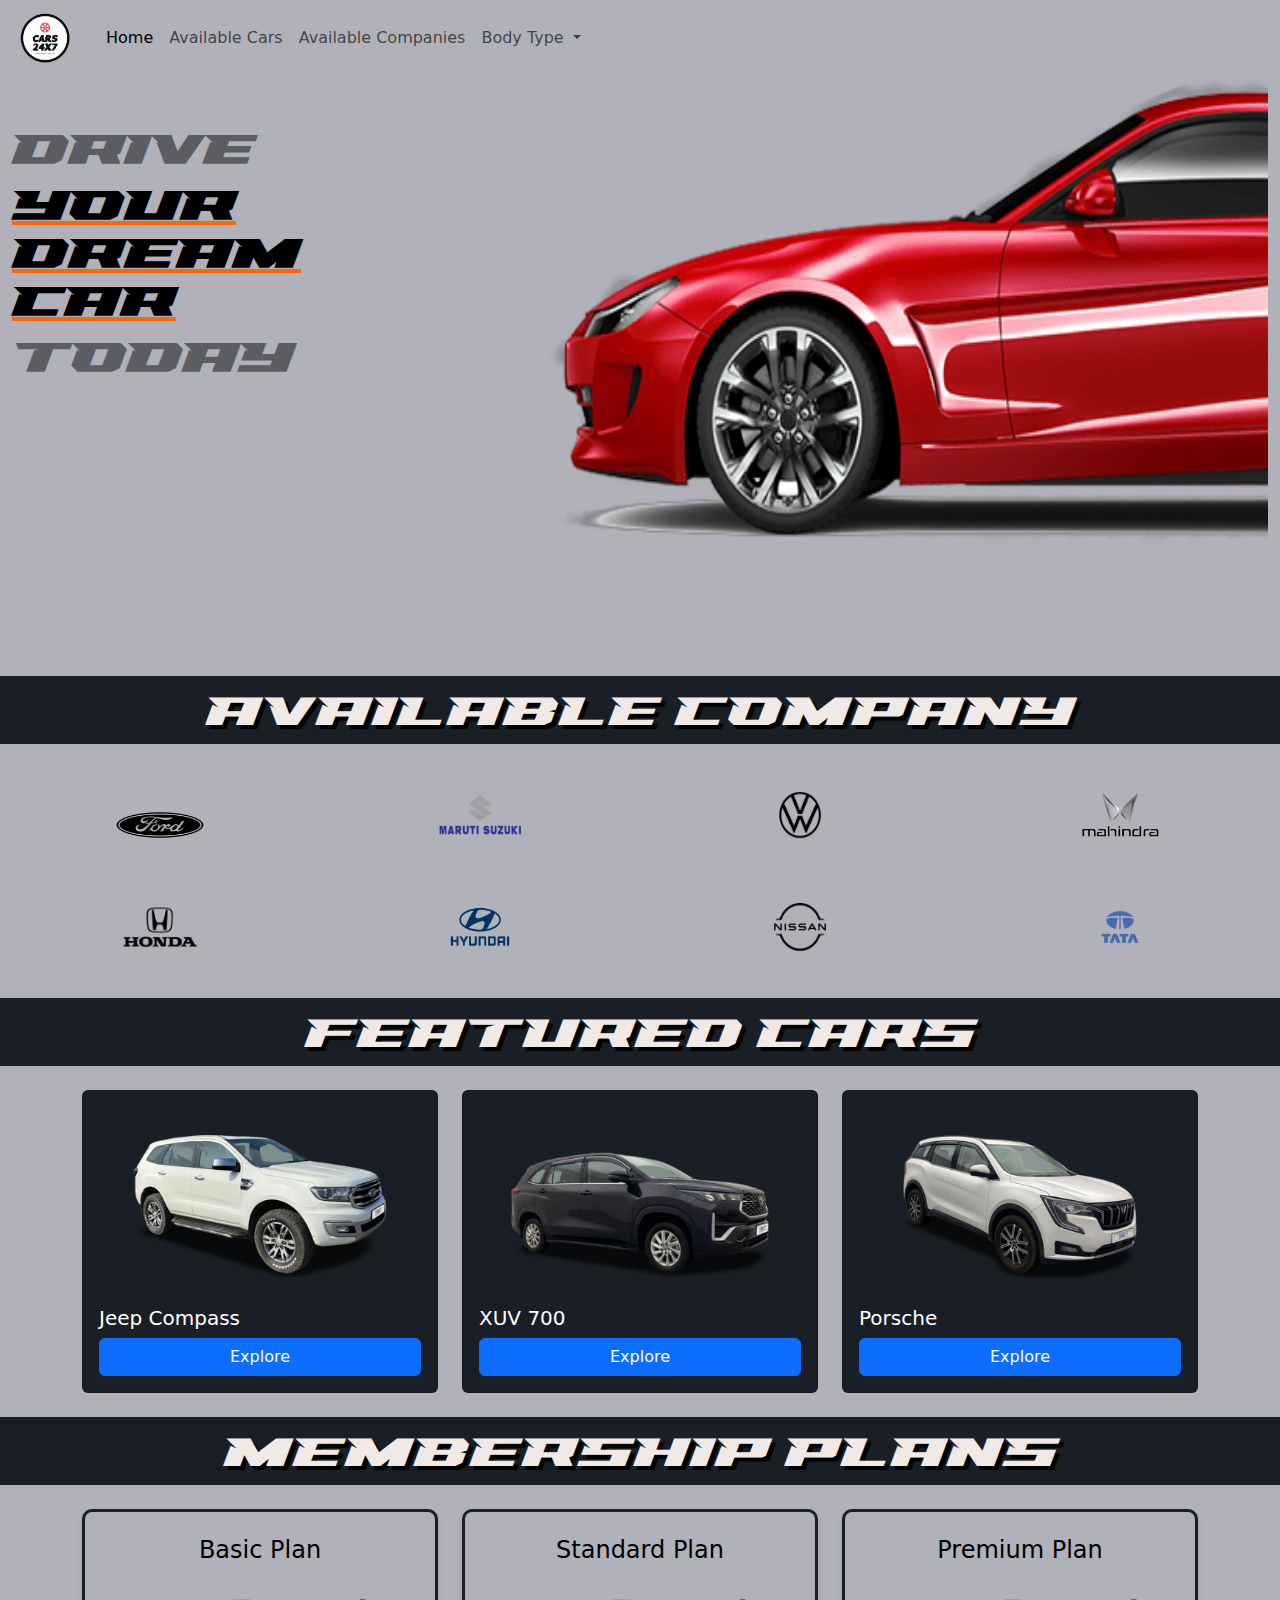
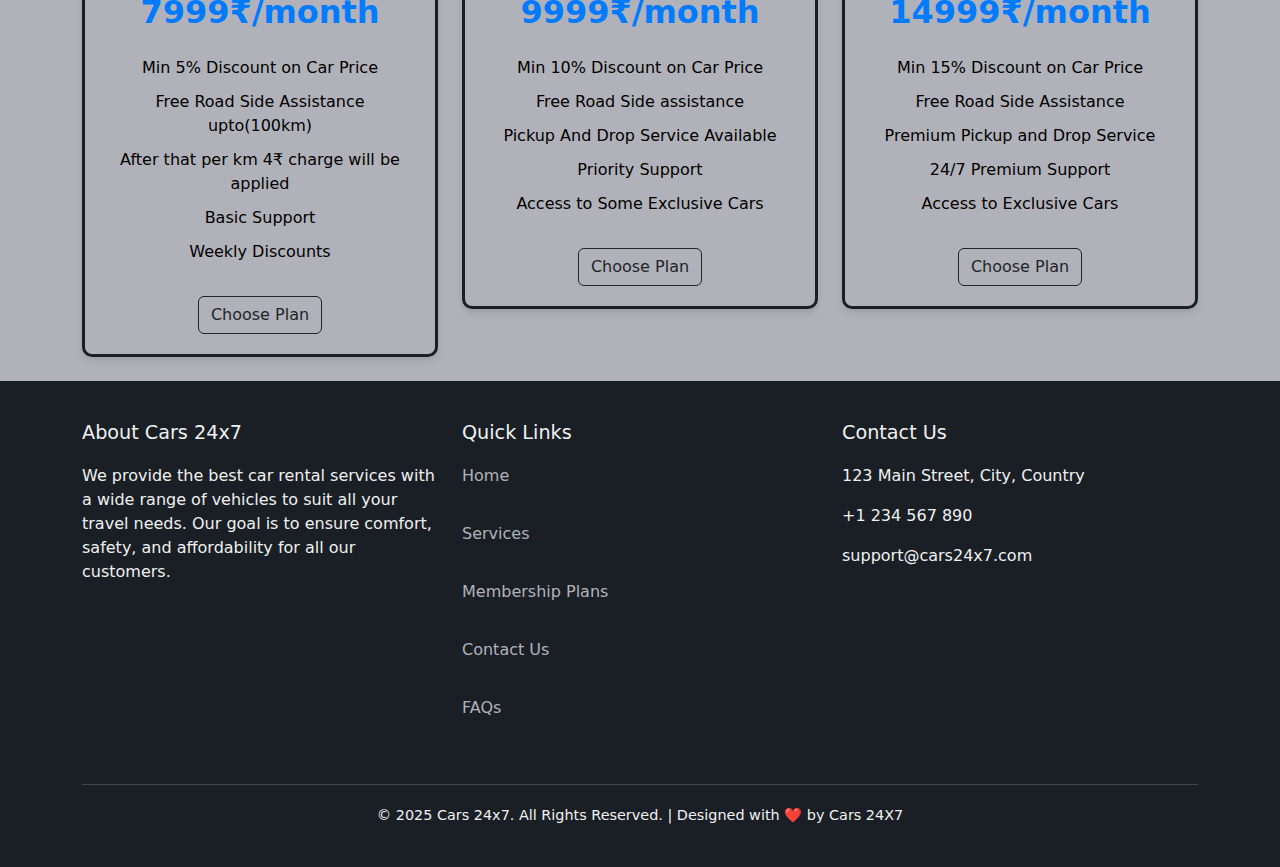
<file: index.html>
<!DOCTYPE html>
<html lang="en">
<head>
    <meta charset="UTF-8">
    <meta name="viewport" content="width=device-width, initial-scale=1.0">
    <title>Cars 24x7</title>
    <link rel="stylesheet" href="bootstrap-5.3.3-dist/css/bootstrap.min.css">
    <link rel="stylesheet" href="style.css">
</head>
<body>
<!-- Navbar -->
<nav class="navbar navbar-expand-lg navbar-light sticky-top" style="background-color: #b1b2b9;">
    <a class="navbar-brand" href="#"><img src="images/file.png" class="logo" alt=""></a>
    <div class="container-fluid">
        <button class="navbar-toggler" type="button" data-bs-toggle="collapse" data-bs-target="#navbarSupportedContent" aria-controls="navbarSupportedContent" aria-expanded="false" aria-label="Toggle navigation">
                <span class="navbar-toggler-icon"></span>
            </button>
        <div class="collapse navbar-collapse" id="navbarSupportedContent">
            <ul class="navbar-nav me-auto mb-2 mb-lg-0">
                <li class="nav-item">
                    <a class="nav-link active text-center" aria-current="page" href="index.html">Home</a>
                </li>
                <li class="nav-item">
                    <a class="nav-link" href="available-cars.html">Available Cars</a>
                </li>
                <li class="nav-item">
                    <a class="nav-link" href="#acom">Available Companies</a>
                </li>
                <li class="nav-item dropdown">
                    <a class="nav-link dropdown-toggle" href="#" role="button" data-bs-toggle="dropdown" aria-expanded="false">
                      Body Type
                    </a>
                    <ul class="dropdown-menu">
                      <li><a class="dropdown-item" href="mg-hactor.html">mg-hactor</a></li>
                      <li><a class="dropdown-item" href="#">SUV</a></li>
                      <li><a class="dropdown-item" href="#">Hatchback</a></li>
                    </ul>
                  </li>
            </ul>
        </div>
    </div>
</nav>

<!-- Main banner -->
<div class="hero-main container-fluid">
    <div class="row">
        <div class="col-5 pt-5">
            <h1 class="hero-head">Drive </h1>
            <h1 class="hero-head" id="slogan"><u id="line">Your Dream <br>Car</u></h1>
            <h1 class="hero-head">Today</h1>
        </div>
        <div class="col-7 hero-div">
            <img src="images/cars/hero section/(resize-1).png" class="hero img-fluid" alt="Hero Car">
        </div>
    </div>
</div>

<!-- Available Company Section -->
<h1 class="card-heading-2" style="color: #f0e9e6; background-color: #191f25;" id="acom">Available Company</h1>

<!-- Company Logos -->
<div class="logo-main" style="background-color: #b1b2b9;">
    <div class="container-fluid">
        <div class="row justify-content-center">
            <div class="col-3 text-center p-3">
                <a href="available-cars.html">
                    <img src="images/cars/car-logo/[CITYPNG.COM]Ford Black Logo Download PNG - 2000x2000.png" class="logo-img logo-hover img-fluid" id="ford" alt="Renault">
                </a>
            </div>
            <div class="col-3 text-center p-3">
                <a href="available-cars.html">
                    <img src="images/cars/car-logo/12330d28-b357-4010-8d0c-6141a3f82e48MARUTISUZUKI17.webp" class="logo-img logo-hover img-fluid" alt="Maruti Suzuki">
                </a>
            </div>
            <div class="col-3 text-center p-3">
                <a href="available-cars.html">
                    <img src="images/cars/car-logo/3aae5d3e-a633-4ea5-8157-ad8f4d5fb79cVOLKSWAGENnew.webp" class="logo-img logo-hover img-fluid" alt="Volkswagen">
                </a>
            </div>
            <div class="col-3 text-center p-3">
                <a href="available-cars.html">
                    <img src="images/cars/car-logo/6c77d5ff-f3be-4c85-a870-6b1a2b2957f9Mahindranew.webp" class="logo-img logo-hover img-fluid" alt="Mahindra">
                </a>
            </div>
            <div class="col-3 text-center p-3">
                <a href="available-cars.html">
                    <img src="images/cars/car-logo/b391b164-ebad-421a-9c8d-164c2adfb58dHONDAnew.webp" class="logo-img logo-hover img-fluid" alt="Honda">
                </a>
            </div>
            <div class="col-3 text-center p-3">
                <a href="available-cars.html">
                    <img src="images/cars/car-logo/b62fd2e2-d183-49f0-a09a-c22dfe30f724HYUNDAInew.webp" class="logo-img logo-hover img-fluid" alt="Hyundai">
                </a>
            </div>
            <div class="col-3 text-center p-3">
                <a href="available-cars.html">
                    <img src="images/cars/car-logo/c3bdf66b-e0b8-4d33-80dc-4f931e15b23eNISSANnew.webp" class="logo-img logo-hover img-fluid" alt="Nissan">
                </a>
            </div>
            <div class="col-3 text-center p-3">
                <a href="available-cars.html">
                    <img src="images/cars/car-logo/tata.png" class="logo-img logo-hover img-fluid" alt="Tata">
                </a>
            </div>
        </div>
    </div>
</div>

<!-- Featured Cars -->
<h1 class="card-heading-2 text-center " id="company">Featured Cars</h1>

<div class="feature-card py-4" style="background-color: #b1b2b9;">
    <div class="container">
        <div class="row g-4">
            <div class="col-12 col-md-6 col-lg-4">
                <div class="card h-100  feature-car">
                    <img src="images/cars/endeavour.webp" class="card-img-top img-fluid" alt="Jeep Compass">
                    <div class="card-body">
                        <h5 class="feature-title">Jeep Compass</h5>
                        <a href="#" class="btn btn-primary w-100">Explore</a>
                    </div>
                </div>
            </div>
            <div class="col-12 col-md-6 col-lg-4">
                <div class="card h-100  feature-car">
                    <img src="images/cars/innova hycross.webp" class="card-img-top img-fluid" alt="XUV 700">
                    <div class="card-body">
                        <h5 class="feature-title">XUV 700</h5>
                        <a href="#" class="btn btn-primary w-100">Explore</a>
                    </div>
                </div>
            </div>
            <div class="col-12 col-md-6 col-lg-4">
                <div class="card h-100  feature-car">
                    <img src="images/cars/xuv700.webp" class="card-img-top img-fluid" alt="Porsche">
                    <div class="card-body">
                        <h5 class="feature-title">Porsche</h5>
                        <a href="#" class="btn btn-primary w-100">Explore</a>
                    </div>
                </div>
            </div>
        </div>
    </div>
</div>

<!-- Membership Plans -->
<h1 class="card-heading-2" id="company">Membership Plans</h1>
<div style="background-color: #b1b2b9;">
<div class="container pt-4">
    
    <div class="row justify-content-center">
        <!-- Basic Plan -->
        <div class="col-12 col-md-4 mb-4">
            <div class="membership-card plan">
                <div class="membership-header">Basic Plan</div>
                <div class="membership-price">7999&#8377;/month</div>
                <ul class="membership-list">
                    <li>Min 5% Discount on Car Price</li>
                    <li>Free Road Side Assistance upto(100km)</li>
                    <li>After that per km 4&#8377; charge will be applied</li>
                    <li>Basic Support</li>
                    <li>Weekly Discounts</li>
                </ul>
                <button class="btn btn-outline-dark mt-3">Choose Plan</button>
            </div>
        </div>
        <!-- Standard Plan -->
        <div class="col-12 col-md-4 mb-4">
            <div class="membership-card plan">
                <div class="membership-header">Standard Plan</div>
                <div class="membership-price">9999&#8377;/month</div>
                <ul class="membership-list">
                    <li>Min 10% Discount on Car Price</li>
                    <li>Free Road Side assistance</li>
                    <li>Pickup And Drop Service Available</li>
                    <li>Priority Support</li>
                    <li>Access to Some Exclusive Cars</li>
                </ul>
                <button class="btn btn-outline-dark mt-3">Choose Plan</button>
            </div>
        </div>
        <!-- Premium Plan -->
        <div class="col-12 col-md-4 mb-4">
            <div class="membership-card plan">
                <div class="membership-header">Premium Plan</div>
                <div class="membership-price">14999&#8377;/month</div>
                <ul class="membership-list">
                    <li>Min 15% Discount on Car Price</li>
                    <li>Free Road Side Assistance</li>
                    <li>Premium Pickup and Drop Service</li>
                    <li>24/7 Premium Support</li>
                    <li>Access to Exclusive Cars</li>
                </ul>
                <button class="btn btn-outline-dark mt-3">Choose Plan</button>
            </div>
        </div>
    </div>
</div>
</div>

<!-- Footer -->
<footer class="footer">
    <div class="container">
        <div class="row">
            <div class="col-12 col-md-4 mb-4">
                <h5>About Cars 24x7</h5>
                <p>We provide the best car rental services with a wide range of vehicles to suit all your travel needs. Our goal is to ensure comfort, safety, and affordability for all our customers.</p>
            </div>
            <div class="col-12 col-md-4 mb-4">
                <h5>Quick Links</h5>
                <a href="index.html">Home</a><br>
                <a href="#services">Services</a><br>
                <a href="#membership">Membership Plans</a><br>
                <a href="#contact">Contact Us</a><br>
                <a href="#faq">FAQs</a>
            </div>
            <div class="col-12 col-md-4 mb-4">
                <h5>Contact Us</h5>
                <p><i class="bi bi-geo-alt-fill"></i> 123 Main Street, City, Country</p>
                <p><i class="bi bi-telephone-fill"></i> +1 234 567 890</p>
                <p><i class="bi bi-envelope-fill"></i> support@cars24x7.com</p>
                <div class="social-icons">
                    <a href="#" aria-label="Facebook"><i class="bi bi-facebook"></i></a>
                    <a href="#" aria-label="Twitter"><i class="bi bi-twitter"></i></a>
                    <a href="#" aria-label="Instagram"><i class="bi bi-instagram"></i></a>
                    <a href="#" aria-label="LinkedIn"><i class="bi bi-linkedin"></i></a>
                </div>
            </div>
        </div>
        <div class="footer-bottom">
            &copy; 2025 Cars 24x7. All Rights Reserved. | Designed with ❤️ by Cars 24X7
        </div>
    </div>
</footer>

<script src="bootstrap-5.3.3-dist/js/bootstrap.min.js"></script>
<script src="https://cdn.jsdelivr.net/npm/bootstrap@5.3.3/dist/js/bootstrap.bundle.min.js" integrity="sha384-YvpcrYf0tY3lHB60NNkmXc5s9fDVZLESaAA55NDzOxhy9GkcIdslK1eN7N6jIeHz" crossorigin="anonymous"></script>
</body>
</html>
</file>
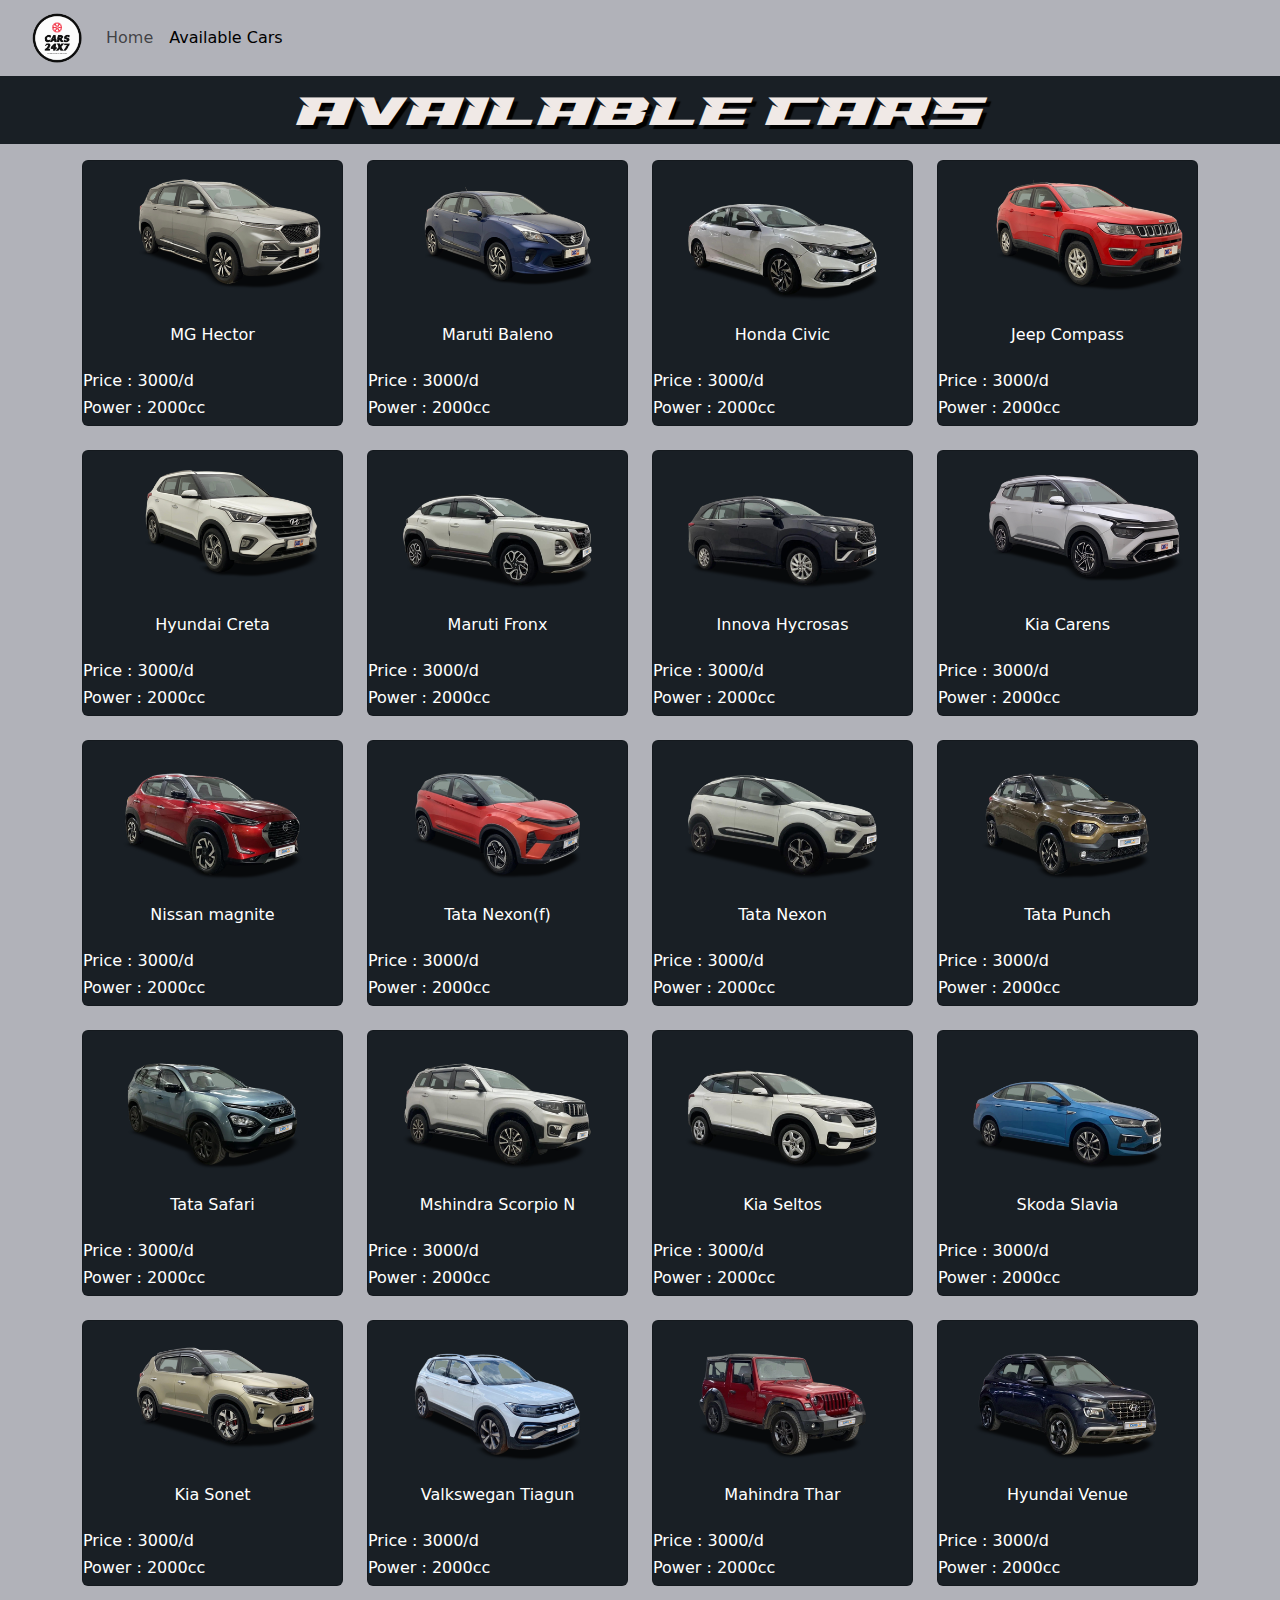
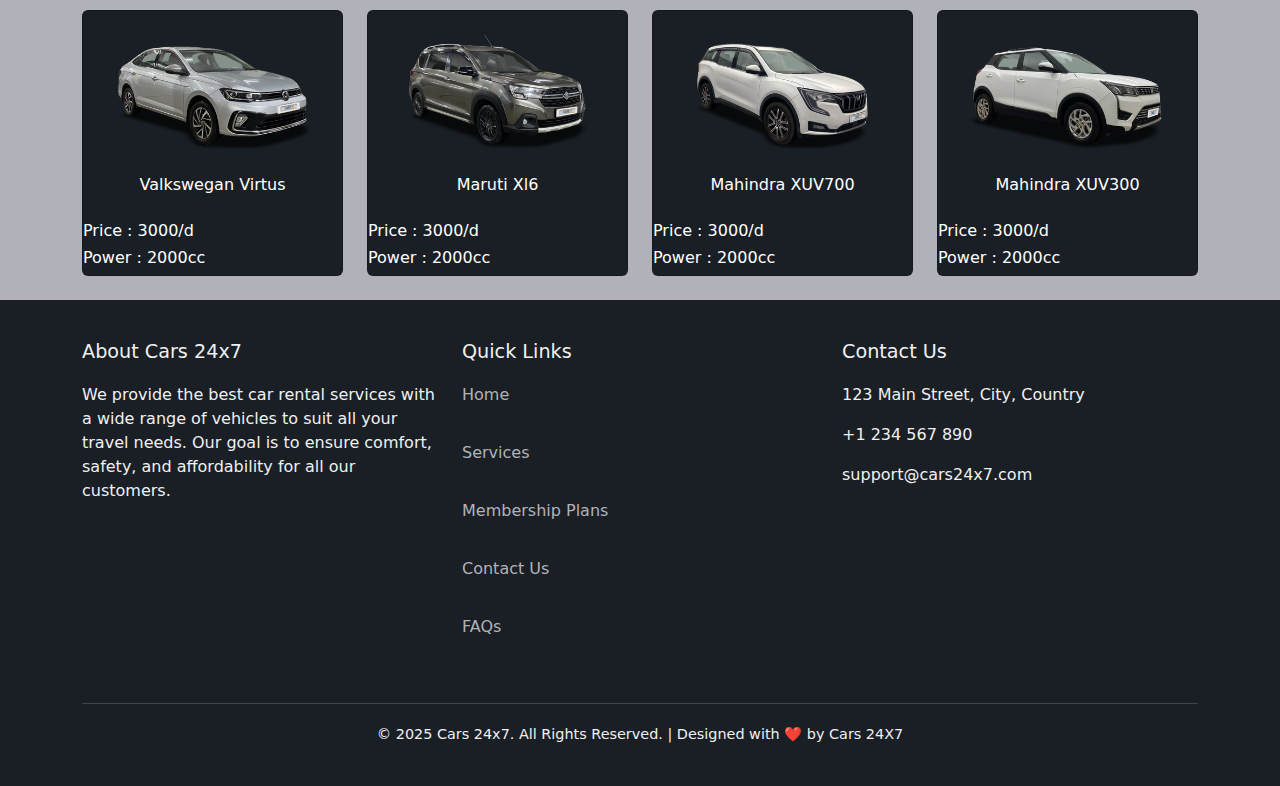
<file: available-cars.html>
<!DOCTYPE html>
<html lang="en">
<head>
    <meta charset="UTF-8">
    <meta name="viewport" content="width=device-width, initial-scale=1.0">
    <title>Available Cars</title>
    <link rel="stylesheet" href="bootstrap-5.3.3-dist/css/bootstrap.min.css">
    <link rel="stylesheet" href="style.css">
</head>
<body style="background-color: #b1b2b9;">
    <!-- Navbar -->
    <nav class="navbar navbar-expand-lg sticky-top" style="background-color: #b1b2b9;">
        <div class="container-fluid">
            <a class="navbar-brand" href="#"><img src="images/file.png" class="logo" alt="Logo"></a>
            <button class="navbar-toggler" type="button" data-bs-toggle="collapse" data-bs-target="#navbarSupportedContent" aria-controls="navbarSupportedContent" aria-expanded="false" aria-label="Toggle navigation">
                <span class="navbar-toggler-icon"></span>
            </button>
            <div class="collapse navbar-collapse" id="navbarSupportedContent">
                <ul class="navbar-nav me-auto mb-2 mb-lg-0">
                    <li class="nav-item">
                        <a class="nav-link" href="index.html">Home</a>
                    </li>
                    <li class="nav-item">
                        <a class="nav-link active" href="available-cars.html">Available Cars</a>
                    </li>
                </ul>
            </div>
        </div>
    </nav>

    <!-- Page Heading -->
        <h1 class="text-center card-heading-2">Available Cars</h1>

    <!-- Cars Grid -->
    <div class="container pt-3 pb-4" >
        <div class="row g-4">
            <!-- Card Template -->
            <div class="col-6 col-md-4 col-lg-3">
                <div class="card h-100 A-card">
                    <a href="#">
                        <img src="images/cars/43.webp" class="card-img-top" alt="MG Hector" loading="lazy">
                        <div class="card-body text-center">
                            <p class="card-title">MG Hector</p>
                        </div>
                    </a>
                    <div>
                        <h6>Price : 3000/d</h6>
                        <h6>Power : 2000cc</h6>
                    </div>
                </div>
            </div>
            <div class="col-6 col-md-4 col-lg-3">
                <div class="card h-100 A-card">
                    <a href="#">
                        <img src="images/cars/baleno.webp" class="card-img-top" alt="Maruti Baleno" loading="lazy">
                        <div class="card-body text-center">
                            <p class="card-title">Maruti Baleno</p>
                        </div>
                    </a>
                    <div>
                        <h6>Price : 3000/d</h6>
                        <h6>Power : 2000cc</h6>
                    </div>
                </div>
            </div>
            <div class="col-6 col-md-4 col-lg-3">
                <div class="card h-100 A-card">
                    <a href="#">
                        <img src="images/cars/civic.webp" class="card-img-top" alt="Honda Civic" loading="lazy">
                        <div class="card-body text-center">
                            <p class="card-title">Honda Civic</p>
                        </div>
                    </a>
                    <div>
                        <h6>Price : 3000/d</h6>
                        <h6>Power : 2000cc</h6>
                    </div>
                </div>
            </div>
            <div class="col-6 col-md-4 col-lg-3">
                <div class="card h-100 A-card">
                    <a href="#">
                        <img src="images/cars/compass.webp" class="card-img-top" alt="Honda Civic" loading="lazy">
                        <div class="card-body text-center">
                            <p class="card-title">Jeep Compass</p>
                        </div>
                    </a>
                    <div>
                        <h6>Price : 3000/d</h6>
                        <h6>Power : 2000cc</h6>
                    </div>
                </div>
            </div>
            <div class="col-6 col-md-4 col-lg-3">
                <div class="card h-100 A-card">
                    <a href="#">
                        <img src="images/cars/creta.webp" class="card-img-top" alt="Honda Civic" loading="lazy">
                        <div class="card-body text-center">
                            <p class="card-title">Hyundai Creta</p>
                        </div>
                    </a>
                    <div>
                        <h6>Price : 3000/d</h6>
                        <h6>Power : 2000cc</h6>
                    </div>
                </div>
            </div>
            <div class="col-6 col-md-4 col-lg-3">
                <div class="card h-100 A-card">
                    <a href="#">
                        <img src="images/cars/fronx.webp" class="card-img-top" alt="Honda Civic" loading="lazy">
                        <div class="card-body text-center">
                            <p class="card-title">Maruti Fronx</p>
                        </div>
                    </a>
                    <div>
                        <h6>Price : 3000/d</h6>
                        <h6>Power : 2000cc</h6>
                    </div>
                </div>
            </div>
            <div class="col-6 col-md-4 col-lg-3">
                <div class="card h-100 A-card">
                    <a href="#">
                        <img src="images/cars/innova hycross.webp" class="card-img-top" alt="Honda Civic" loading="lazy">
                        <div class="card-body text-center">
                            <p class="card-title">Innova Hycrosas</p>
                        </div>
                    </a>
                    <div>
                        <h6>Price : 3000/d</h6>
                        <h6>Power : 2000cc</h6>
                    </div>
                </div>
            </div>
            <div class="col-6 col-md-4 col-lg-3">
                <div class="card h-100 A-card">
                    <a href="#">
                        <img src="images/cars/kia carens.webp" class="card-img-top" alt="Honda Civic" loading="lazy">
                        <div class="card-body text-center">
                            <p class="card-title">Kia Carens</p>
                        </div>
                    </a>
                    <div>
                        <h6>Price : 3000/d</h6>
                        <h6>Power : 2000cc</h6>
                    </div>
                </div>
            </div>
            <div class="col-6 col-md-4 col-lg-3">
                <div class="card h-100 A-card">
                    <a href="#">
                        <img src="images/cars/magnite-2.webp" class="card-img-top" alt="Honda Civic" loading="lazy">
                        <div class="card-body text-center">
                            <p class="card-title">Nissan magnite</p>
                        </div>
                    </a>
                    <div>
                        <h6>Price : 3000/d</h6>
                        <h6>Power : 2000cc</h6>
                    </div>
                </div>
            </div>
            <div class="col-6 col-md-4 col-lg-3">
                <div class="card h-100 A-card">
                    <a href="#">
                        <img src="images/cars/nexon  facelift.webp" class="card-img-top" alt="Honda Civic" loading="lazy">
                        <div class="card-body text-center">
                            <p class="card-title">Tata Nexon(f)</p>
                        </div>
                    </a>
                    <div>
                        <h6>Price : 3000/d</h6>
                        <h6>Power : 2000cc</h6>
                    </div>
                </div>
            </div>
            <div class="col-6 col-md-4 col-lg-3">
                <div class="card h-100 A-card">
                    <a href="#">
                        <img src="images/cars/nexon.webp" class="card-img-top" alt="Honda Civic" loading="lazy">
                        <div class="card-body text-center">
                            <p class="card-title">Tata Nexon</p>
                        </div>
                    </a>
                    <div>
                        <h6>Price : 3000/d</h6>
                        <h6>Power : 2000cc</h6>
                    </div>
                </div>
            </div>
            <div class="col-6 col-md-4 col-lg-3">
                <div class="card h-100 A-card">
                    <a href="#">
                        <img src="images/cars/punch.webp" class="card-img-top" alt="Honda Civic" loading="lazy">
                        <div class="card-body text-center">
                            <p class="card-title">Tata Punch</p>
                        </div>
                    </a>
                    <div>
                        <h6>Price : 3000/d</h6>
                        <h6>Power : 2000cc</h6>
                    </div>
                </div>
            </div>
            <div class="col-6 col-md-4 col-lg-3">
                <div class="card h-100 A-card">
                    <a href="#">
                        <img src="images/cars/safari.webp" class="card-img-top" alt="Honda Civic" loading="lazy">
                        <div class="card-body text-center">
                            <p class="card-title">Tata Safari</p>
                        </div>
                    </a>
                    <div>
                        <h6>Price : 3000/d</h6>
                        <h6>Power : 2000cc</h6>
                    </div>
                </div>
            </div>
            <div class="col-6 col-md-4 col-lg-3">
                <div class="card h-100 A-card">
                    <a href="#">
                        <img src="images/cars/scorpio-n.webp" class="card-img-top" alt="Honda Civic" loading="lazy">
                        <div class="card-body text-center">
                            <p class="card-title">Mshindra Scorpio N</p>
                        </div>
                    </a>
                    <div>
                        <h6>Price : 3000/d</h6>
                        <h6>Power : 2000cc</h6>
                    </div>
                </div>
            </div>
            <div class="col-6 col-md-4 col-lg-3">
                <div class="card h-100 A-card">
                    <a href="#">
                        <img src="images/cars/seltos.webp" class="card-img-top" alt="Honda Civic" loading="lazy">
                        <div class="card-body text-center">
                            <p class="card-title">Kia Seltos</p>
                        </div>
                    </a>
                    <div>
                        <h6>Price : 3000/d</h6>
                        <h6>Power : 2000cc</h6>
                    </div>
                </div>
            </div>
            <div class="col-6 col-md-4 col-lg-3">
                <div class="card h-100 A-card">
                    <a href="#">
                        <img src="images/cars/slavia.webp" class="card-img-top" alt="Honda Civic" loading="lazy">
                        <div class="card-body text-center">
                            <p class="card-title">Skoda Slavia</p>
                        </div>
                    </a>
                    <div>
                        <h6>Price : 3000/d</h6>
                        <h6>Power : 2000cc</h6>
                    </div>
                </div>
            </div>
            <div class="col-6 col-md-4 col-lg-3">
                <div class="card h-100 A-card">
                    <a href="#">
                        <img src="images/cars/sonet.webp" class="card-img-top" alt="Honda Civic" loading="lazy">
                        <div class="card-body text-center">
                            <p class="card-title">Kia Sonet</p>
                        </div>
                    </a>
                    <div>
                        <h6>Price : 3000/d</h6>
                        <h6>Power : 2000cc</h6>
                    </div>
                </div>
            </div>
            <div class="col-6 col-md-4 col-lg-3">
                <div class="card h-100 A-card">
                    <a href="#">
                        <img src="images/cars/taigun.webp" class="card-img-top" alt="Honda Civic" loading="lazy">
                        <div class="card-body text-center">
                            <p class="card-title">Valkswegan Tiagun</p>
                        </div>
                    </a>
                    <div>
                        <h6>Price : 3000/d</h6>
                        <h6>Power : 2000cc</h6>
                    </div>
                </div>
            </div>
            <div class="col-6 col-md-4 col-lg-3">
                <div class="card h-100 A-card">
                    <a href="#">
                        <img src="images/cars/thar.webp" class="card-img-top" alt="Honda Civic" loading="lazy">
                        <div class="card-body text-center">
                            <p class="card-title">Mahindra Thar</p>
                        </div>
                    </a>
                    <div>
                        <h6>Price : 3000/d</h6>
                        <h6>Power : 2000cc</h6>
                    </div>
                </div>
            </div>
            <div class="col-6 col-md-4 col-lg-3">
                <div class="card h-100 A-card">
                    <a href="#">
                        <img src="images/cars/venue.webp" class="card-img-top" alt="Honda Civic" loading="lazy">
                        <div class="card-body text-center">
                            <p class="card-title">Hyundai Venue</p>
                        </div>
                    </a>
                    <div>
                        <h6>Price : 3000/d</h6>
                        <h6>Power : 2000cc</h6>
                    </div>
                </div>
            </div>
            <div class="col-6 col-md-4 col-lg-3">
                <div class="card h-100 A-card">
                    <a href="#">
                        <img src="images/cars/virtus.webp" class="card-img-top" alt="Honda Civic" loading="lazy">
                        <div class="card-body text-center">
                            <p class="card-title">Valkswegan Virtus</p>
                        </div>
                    </a>
                    <div>
                        <h6>Price : 3000/d</h6>
                        <h6>Power : 2000cc</h6>
                    </div>
                </div>
            </div>
            <div class="col-6 col-md-4 col-lg-3">
                <div class="card h-100 A-card">
                    <a href="#">
                        <img src="images/cars/xl6.webp" class="card-img-top" alt="Honda Civic" loading="lazy">
                        <div class="card-body text-center">
                            <p class="card-title">Maruti Xl6</p>
                        </div>
                    </a>
                    <div>
                        <h6>Price : 3000/d</h6>
                        <h6>Power : 2000cc</h6>
                    </div>
                </div>
            </div>
            <div class="col-6 col-md-4 col-lg-3">
                <div class="card h-100 A-card">
                    <a href="#">
                        <img src="images/cars/xuv700.webp" class="card-img-top" alt="Honda Civic" loading="lazy">
                        <div class="card-body text-center">
                            <p class="card-title">Mahindra XUV700</p>
                        </div>
                    </a>
                    <div>
                        <h6>Price : 3000/d</h6>
                        <h6>Power : 2000cc</h6>
                    </div>
                </div>
            </div>
            <div class="col-6 col-md-4 col-lg-3">
                <div class="card h-100 A-card">
                    <a href="#">
                        <img src="images/cars/xuv300.webp" class="card-img-top" alt="Honda Civic" loading="lazy">
                        <div class="card-body text-center">
                            <p class="card-title">Mahindra XUV300</p>
                        </div>
                    </a>
                    <div>
                        <h6>Price : 3000/d</h6>
                        <h6>Power : 2000cc</h6>
                    </div>
                </div>
            </div>
        </div>
    </div>

<!-- Footer -->
<footer class="footer">
    <div class="container">
        <div class="row">
            <div class="col-12 col-md-4 mb-4">
                <h5>About Cars 24x7</h5>
                <p>We provide the best car rental services with a wide range of vehicles to suit all your travel needs. Our goal is to ensure comfort, safety, and affordability for all our customers.</p>
            </div>
            <div class="col-12 col-md-4 mb-4">
                <h5>Quick Links</h5>
                <a href="index.html">Home</a><br>
                <a href="#services">Services</a><br>
                <a href="#membership">Membership Plans</a><br>
                <a href="#contact">Contact Us</a><br>
                <a href="#faq">FAQs</a>
            </div>
            <div class="col-12 col-md-4 mb-4">
                <h5>Contact Us</h5>
                <p><i class="bi bi-geo-alt-fill"></i> 123 Main Street, City, Country</p>
                <p><i class="bi bi-telephone-fill"></i> +1 234 567 890</p>
                <p><i class="bi bi-envelope-fill"></i> support@cars24x7.com</p>
                <div class="social-icons">
                    <a href="#" aria-label="Facebook"><i class="bi bi-facebook"></i></a>
                    <a href="#" aria-label="Twitter"><i class="bi bi-twitter"></i></a>
                    <a href="#" aria-label="Instagram"><i class="bi bi-instagram"></i></a>
                    <a href="#" aria-label="LinkedIn"><i class="bi bi-linkedin"></i></a>
                </div>
            </div>
        </div>
        <div class="footer-bottom">
            &copy; 2025 Cars 24x7. All Rights Reserved. | Designed with ❤️ by Cars 24X7
        </div>
    </div>
</footer>

    <script src="bootstrap-5.3.3-dist/js/bootstrap.bundle.min.js"></script>
</body>
</html>
</file>
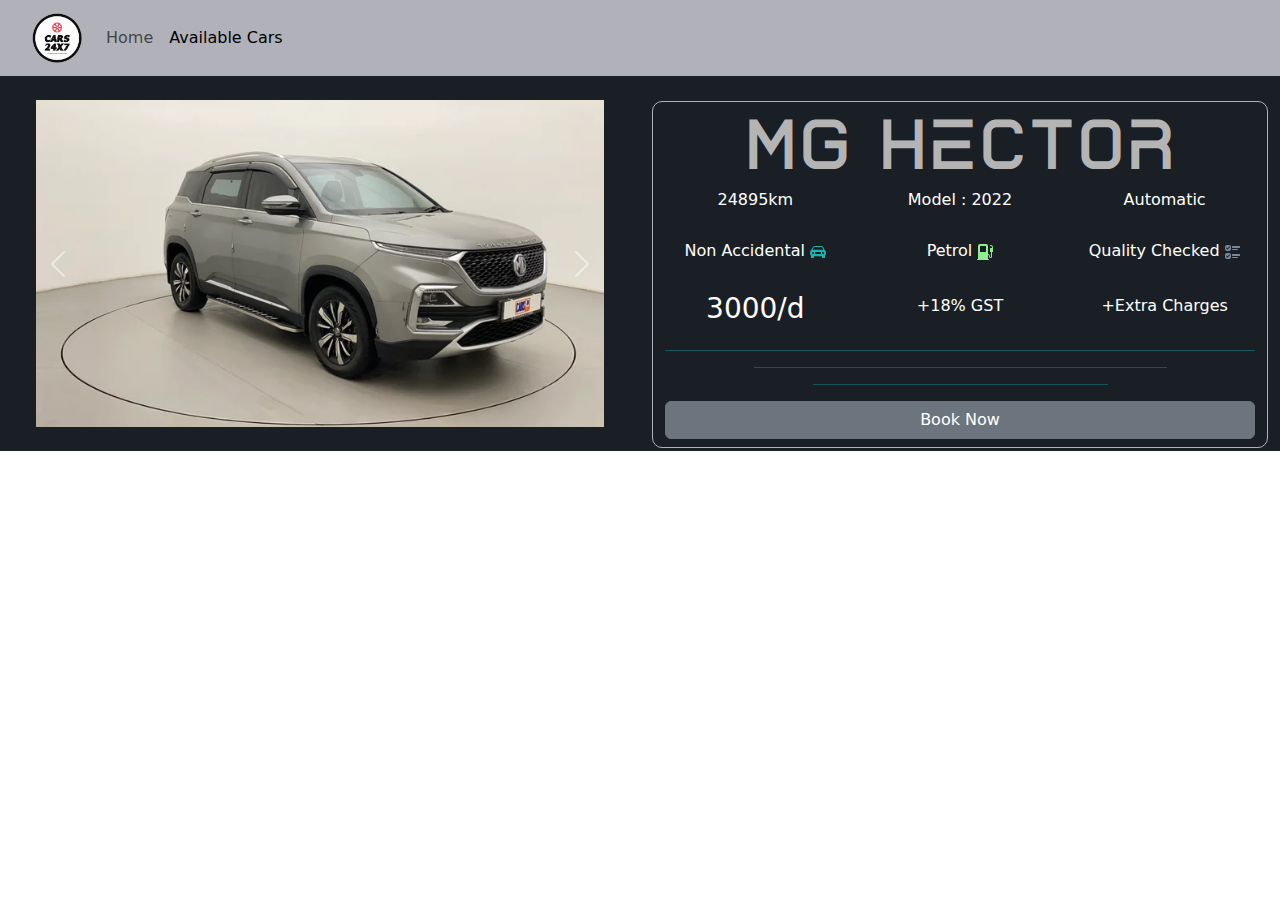
<file: mg-hactor.html>
<!DOCTYPE html>
<html>
<head>
    <title>MG Hector</title>
    <link rel="stylesheet" href="bootstrap-5.3.3-dist/css/bootstrap.min.css">
    <link rel="stylesheet" href="style.css">
</head>
<body>

    <!-- Navbar -->
    <nav class="navbar navbar-expand-lg sticky-top" style="background-color: #b1b2b9;">
        <div class="container-fluid">
            <a class="navbar-brand" href="#"><img src="images/file.png" class="logo" alt="Logo"></a>
            <button class="navbar-toggler" type="button" data-bs-toggle="collapse" data-bs-target="#navbarSupportedContent" aria-controls="navbarSupportedContent" aria-expanded="false" aria-label="Toggle navigation">
                <span class="navbar-toggler-icon"></span>
            </button>
            <div class="collapse navbar-collapse" id="navbarSupportedContent">
                <ul class="navbar-nav me-auto mb-2 mb-lg-0">
                    <li class="nav-item">
                        <a class="nav-link" href="index.html">Home</a>
                    </li>
                    <li class="nav-item">
                        <a class="nav-link active" href="available-cars.html">Available Cars</a>
                    </li>
                </ul>
            </div>
        </div>
    </nav>

<!-- MAIN -->
    <div class="container-fluid text-center">
        <div class="row mg-main">
            <div class="col">
                <div id="carouselExampleControlsNoTouching" class="carousel slide align-middle" data-bs-touch="false">
                    <div class="carousel-inner p-4">
                      <div class="carousel-item active">
                        <img src="images/cars/car-internal/43 (1).webp" class="d-block w-100" alt="...">
                      </div>
                      <div class="carousel-item">
                        <img src="images/cars/car-internal/43(2).webp" class="d-block w-100" alt="...">
                      </div>
                      <div class="carousel-item">
                        <img src="images/cars/car-internal/43(3).webp" class="d-block w-100" alt="...">
                      </div>
                      <div class="carousel-item">
                        <img src="images/cars/car-internal/43(4).webp" class="d-block w-100" alt="...">
                      </div>
                      <div class="carousel-item">
                        <img src="images/cars/car-internal/43(5).webp" class="d-block w-100" alt="...">
                      </div>
                    </div>
                    <button class="carousel-control-prev" type="button" data-bs-target="#carouselExampleControlsNoTouching" data-bs-slide="prev">
                      <span class="carousel-control-prev-icon" aria-hidden="true"></span>
                      <span class="visually-hidden">Previous</span>
                    </button>
                    <button class="carousel-control-next" type="button" data-bs-target="#carouselExampleControlsNoTouching" data-bs-slide="next">
                      <span class="carousel-control-next-icon" aria-hidden="true"></span>
                      <span class="visually-hidden">Next</span>
                    </button>
                  </div>
            </div>
            <div class="col">
                <div class="hector-info container-fluid">
                    <h1 class="py-3 mg-title">MG Hector</h1>
                    <div class="row">
                        <div class="col col-lg-4 col-md-4"><h6>24895km</h6></div>
                        <div class="col col-lg-4 col-md-4"><h6>Model : 2022</h6></div>
                        <div class="col col-lg-4 col-md-4 "><h6>Automatic</h6></div>
                    </div>
                    <div class="row pt-4">
                        <div class="col">
                            <h6>Non Accidental 
                                <svg xmlns="http://www.w3.org/2000/svg" width="16" height="16" fill="currentColor" class="bi bi-car-front-fill" viewBox="0 0 16 16" style="color: lightseagreen;">
                                    <path d="M2.52 3.515A2.5 2.5 0 0 1 4.82 2h6.362c1 0 1.904.596 2.298 1.515l.792 1.848c.075.175.21.319.38.404.5.25.855.715.965 1.262l.335 1.679q.05.242.049.49v.413c0 .814-.39 1.543-1 1.997V13.5a.5.5 0 0 1-.5.5h-2a.5.5 0 0 1-.5-.5v-1.338c-1.292.048-2.745.088-4 .088s-2.708-.04-4-.088V13.5a.5.5 0 0 1-.5.5h-2a.5.5 0 0 1-.5-.5v-1.892c-.61-.454-1-1.183-1-1.997v-.413a2.5 2.5 0 0 1 .049-.49l.335-1.68c.11-.546.465-1.012.964-1.261a.8.8 0 0 0 .381-.404l.792-1.848ZM3 10a1 1 0 1 0 0-2 1 1 0 0 0 0 2m10 0a1 1 0 1 0 0-2 1 1 0 0 0 0 2M6 8a1 1 0 0 0 0 2h4a1 1 0 1 0 0-2zM2.906 5.189a.51.51 0 0 0 .497.731c.91-.073 3.35-.17 4.597-.17s3.688.097 4.597.17a.51.51 0 0 0 .497-.731l-.956-1.913A.5.5 0 0 0 11.691 3H4.309a.5.5 0 0 0-.447.276L2.906 5.19Z"/>
                                </svg>
                            </h6>
                        </div>
                        <div class="col">
                            <h6>Petrol
                                <svg xmlns="http://www.w3.org/2000/svg" width="16" height="16" fill="currentColor" class="bi bi-fuel-pump-fill" viewBox="0 0 16 16" style="color: lightgreen;">
                                    <path d="M1 2a2 2 0 0 1 2-2h6a2 2 0 0 1 2 2v8a2 2 0 0 1 2 2v.5a.5.5 0 0 0 1 0V8h-.5a.5.5 0 0 1-.5-.5V4.375a.5.5 0 0 1 .5-.5h1.495c-.011-.476-.053-.894-.201-1.222a.97.97 0 0 0-.394-.458c-.184-.11-.464-.195-.9-.195a.5.5 0 0 1 0-1q.846-.002 1.412.336c.383.228.634.551.794.907.295.655.294 1.465.294 2.081V7.5a.5.5 0 0 1-.5.5H15v4.5a1.5 1.5 0 0 1-3 0V12a1 1 0 0 0-1-1v4h.5a.5.5 0 0 1 0 1H.5a.5.5 0 0 1 0-1H1zm2.5 0a.5.5 0 0 0-.5.5v5a.5.5 0 0 0 .5.5h5a.5.5 0 0 0 .5-.5v-5a.5.5 0 0 0-.5-.5z"/>
                                </svg>
                            </h6>
                        </div>
                        <div class="col">
                            <h6>Quality Checked
                                <svg xmlns="http://www.w3.org/2000/svg" width="16" height="16" fill="currentColor" class="bi bi-ui-checks" viewBox="0 0 16 16" style="color: lightslategray;">
                                    <path d="M7 2.5a.5.5 0 0 1 .5-.5h7a.5.5 0 0 1 .5.5v1a.5.5 0 0 1-.5.5h-7a.5.5 0 0 1-.5-.5zM2 1a2 2 0 0 0-2 2v2a2 2 0 0 0 2 2h2a2 2 0 0 0 2-2V3a2 2 0 0 0-2-2zm0 8a2 2 0 0 0-2 2v2a2 2 0 0 0 2 2h2a2 2 0 0 0 2-2v-2a2 2 0 0 0-2-2zm.854-3.646a.5.5 0 0 1-.708 0l-1-1a.5.5 0 1 1 .708-.708l.646.647 1.646-1.647a.5.5 0 1 1 .708.708zm0 8a.5.5 0 0 1-.708 0l-1-1a.5.5 0 0 1 .708-.708l.646.647 1.646-1.647a.5.5 0 0 1 .708.708zM7 10.5a.5.5 0 0 1 .5-.5h7a.5.5 0 0 1 .5.5v1a.5.5 0 0 1-.5.5h-7a.5.5 0 0 1-.5-.5zm0-5a.5.5 0 0 1 .5-.5h5a.5.5 0 0 1 0 1h-5a.5.5 0 0 1-.5-.5m0 8a.5.5 0 0 1 .5-.5h5a.5.5 0 0 1 0 1h-5a.5.5 0 0 1-.5-.5"/>
                                </svg>
                            </h6>
                        </div>
                    </div>
                    <div class="row pt-4">
                        <div class="col"><h3>3000/d</h3></div>
                        <div class="col pt-1"><h6>+18% GST</h6></div>
                        <div class="col pt-1"><h6>+Extra Charges</h6></div>
                    </div>
                    <div align="center">
                        <hr style="width: 100%; color: aqua;">
                        <hr style="width: 70%; color: aqua;">
                        <hr style="width: 50%; color: aqua;">
                    </div>
                    <div class="d-grid gap-2 pb-2">
                        <button class="btn btn-secondary" type="button">Book Now</button>
                    </div>
                </div>
            </div>
        </div>
    </div>

    <script src="bootstrap-5.3.3-dist/js/bootstrap.bundle.min.js"></script>
</body>
</html>
</file>
<file: style.css>
@font-face {
    font-family: avengers;
    src: url(fonts/avengers/AvengeanceMightiestAvenger-837g.ttf);
}
@font-face {
    font-family: horizon;
    src: url(fonts/dash-horizon/Dashhorizon-eZ5wg.otf);
}
@font-face {
    font-family: besport;
    src: url(fonts/besport/Besport-KVOEX.otf);
}
@font-face {
    font-family: dodger;
    src: url(fonts/dodger/DodgerExpandedItalic-OGVZo.otf);
}
@font-face {
    font-family: housegrind;
    src: url(fonts/housegrinder/HousegrindPersonalUseOnly-8zDZ.ttf);
}
@font-face {
    font-family: racing;
    src: url(fonts/racing-mega/RacingMegaRace-pggKK.otf);
}
@font-face {
    font-family: spiky;
    src: url(fonts/spiky/Spiky016-axa75.otf);
}

a {
    text-decoration: none;
}

/* Navbar */
.logo {
    height: 50px;
    width: 50px;
    margin-left: 20px;
}

            /* Main banner */
.hero-main{
    background-color: #b1b2b9;
    height: auto;
    width: auto;
}
#slogan{
    color: #000000;
}
#line{
    text-decoration: underline;
    text-decoration-color: #FF6500;
}
.hero{
    height: 80%;
    width: 100%;
    /* opacity: 0.9; */
    /* margin-left: 300px; */
}
.hero-head{
    font-weight: 900;
    font-family: racing;    
    color: #5b5d62;
}
.hero-padding{
    padding-left: 0px;
    padding-top: 60px;
}
.hero-div{
    height: 600px;
}

/* Padding */
.line {
    border: 5px dashed #FF6500; /* From the palette */
}
.padding {
    padding-top: 1px;
    padding-bottom: 1px;
    background-color: #272e36; /* From the palette */
}

/* Heading */
.card-heading-2 {
    font-family: racing;
    color: #f0e9e6; /* From the palette */
    text-align: center;
    background-color: #191f25; /* From the palette */
    padding: 10px 0;
    margin: 0;
    text-shadow: 4px 4px 1px #000000;
}

/* Logo */
.logo-main {
    padding: 30px 0;
    background-color: #b1b2b9; /* From the palette */
}
.logo-table {
    width: 100%;
    border: none;
}
.logo-img {
    height: 50px;
    width: 90px;
}
#ford{
    height: 80px;
    padding-bottom: 10px;
}
.logo-hover:hover {
    transform: scale(1.2);
    transition: 0.3s;
}

            /* feature car */
.feature-car{
    background-color: #191f25;
    color: #ffffff;
}
.feature-title{
    color: #ffffff;
}

            /* display */
.feature-card{
    /* width: 100%; */
    padding: 20px;
}

            /* membership */
.plan{
    /* background-color: #191f25; */
    border: 3px solid #191f25;
    color: #000000;
}
.membership-card {
    /* border: 2px solid #f0f0f0; */
    border-radius: 10px;
    padding: 20px;
    text-align: center;
    transition: all 0.3s ease-in-out;
    box-shadow: 0 4px 6px rgba(0, 0, 0, 0.1);
}

.membership-card:hover {
    transform: translateY(-10px);
    box-shadow: 10px 18px 22px #191f25;
}

.membership-header {
    font-size: 1.5rem;
    font-weight: 500;
}

.membership-price {
    font-size: 2rem;
    font-weight: bold;
    color: #007bff;
    margin: 20px 0;
}

.membership-list {
    list-style: none;
    padding: 0;
}

.membership-list li {
    margin: 10px 0;
}

.btn-choose {
    /* background-color: #007bff; */
    /* color: #ff0000; */
    /* border: 4px solid red; */
    padding: 10px 20px;
    border-radius: 30px;
    text-transform: uppercase;
}

.btn-choose:hover {
    background-color: #0056b3;
}

            /* footer */
.footer {
    background-color: #191f25;
    color: #f0f0f0;
    padding: 40px 0;
}

.footer h5 {
    font-size: 1.2rem;
    margin-bottom: 20px;
    color: #f0f0f0;
}

.footer a {
    color: #b1b2b9;
    text-decoration: none;
    margin-bottom: 10px;
    display: block;
}

.footer a:hover {
    color: #007bff;
}

.social-icons a {
    display: inline-block;
    margin-right: 15px;
    font-size: 1.5rem;
    color: #f0f0f0;
    transition: color 0.3s;
}

.social-icons a:hover {
    color: #007bff;
}

.footer-bottom {
    text-align: center;
    margin-top: 30px;
    border-top: 1px solid #444;
    padding-top: 20px;
    font-size: 0.9rem;
}


            /* available-cars */
.avail-heading{
    color: #f0e9e6;
}
.card:hover {
    transform: scale(1.05);
    transition: transform 0.3s ease;
    opacity: 0.85;
}
.card-title {
    font-size: 1rem;
    font-weight: 500;
    color: #ffffff;
}
.card-title:hover {
    color: #FF6500;
}
.exclusive{
    width: 20px;
    height: 20px;
    object-fit: contain;
    margin: 10px;
}
.A-card{
    background-color: #191f25;
    color: #ffffff;
}


                    /* MG-Hector */

            /* mg-main */
.hector-info{
    border: 1px solid #b1b2b9;
    margin-top: 25px;
    border-radius: 10px;
    color: #ffffff;
}
.mg-main{
    background-color: #191f25;
}
.mg-title{
    font-family: besport;
    color: #b4b4b4;
}
.crash{
    height: 40px;
    width: 40px;
}

/* style="background-color: rgb(145, 165, 184);" */
</file>
